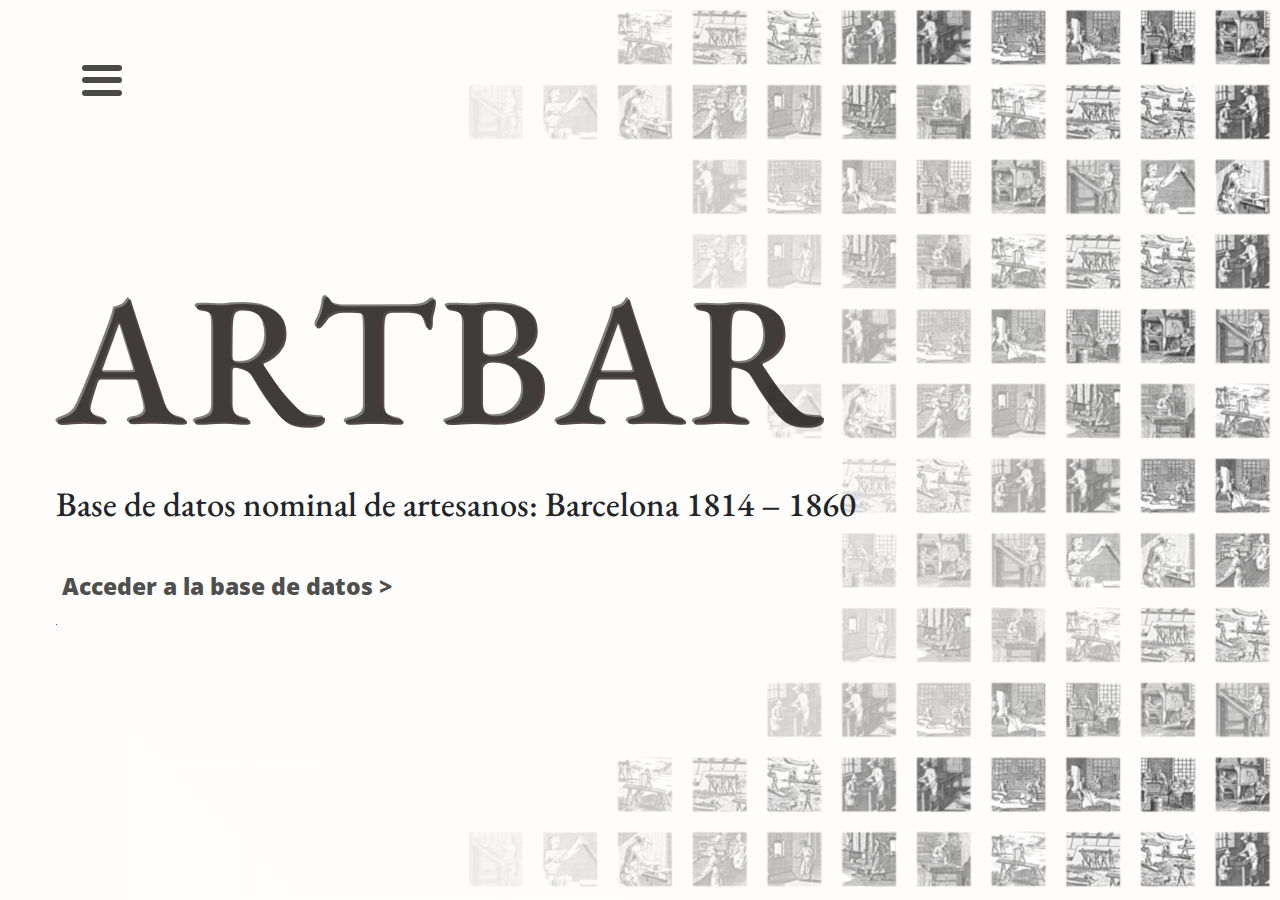
<file: index.html>
<!DOCTYPE html>
<html lang="en">
  <head>
    <meta charset="UTF-8" />
    <meta http-equiv="X-UA-Compatible" content="IE=edge" />
    <meta name="viewport" content="width=device-width, initial-scale=1.0" />
    <meta name="og:type" content="website" />
    <meta property="og:locale" content="es_ES" />
    <meta
      property="og:title"
      content="Artbar: Base nominal de artesanos en Barcelona entre los años 1814 y 1860."
    />
    <meta property="og:description" content="" />
    <!-- <meta property="og:url" content="https://... /> -->
    <meta property="og:image" content="src/photos/thumbnail.png" />
    <meta name="twiter:card" content="src/photos/thumbnail.png" />
    <link rel="icon" href="src/photos/a-logo.svg" />

    <link
      rel="stylesheet"
      href="https://cdn.jsdelivr.net/npm/bootstrap@5.2.3/dist/css/bootstrap.min.css"
    />
    <script
      src="https://cdn.jsdelivr.net/npm/bootstrap@5.2.3/dist/js/bootstrap.bundle.min.js"
      integrity="sha384-kenU1KFdBIe4zVF0s0G1M5b4hcpxyD9F7jL+jjXkk+Q2h455rYXK/7HAuoJl+0I4"
      crossorigin="anonymous"
    ></script>

    <link href="scss/custom.scss" rel="stylesheet" type="text/css" />
    <link href="src/styles.css" rel="stylesheet" type="text/css" />

    <link rel="preconnect" href="https://fonts.googleapis.com" />
    <link rel="preconnect" href="https://fonts.gstatic.com" crossorigin />
    <link
      href="https://fonts.googleapis.com/css2?family=EB+Garamond:wght@400;500&=Open+Sans:wght@300;400;800&display=swap"
      rel="stylesheet"
    />
    <link
      href="https://fonts.googleapis.com/icon?family=Material+Icons"
      rel="stylesheet"
    />

    <title>Artbar</title>
  </head>

  <body class="bg-top-left bg-home w-100" id="whole">
    <!-- Navbar -->
    <nav class="navbar navbar-light" style="box-shadow: none">
      <div class="">
        <label
          class="navbar-toggler hamburger-menu d-flex"
          type="button"
          data-bs-toggle="modal"
          data-bs-target="#menuModal"
          aria-label="Toggle navigation"
        >
          <input type="checkbox" />
        </label>
        <div
          class="modal fade"
          id="menuModal"
          tabindex="-1"
          aria-labelledby="menu-modal-label1"
          aria-hidden="true"
        >
          <div class="modal-dialog modal-fullscreen">
            <div class="modal-content">
              <div class="modal-header justify-content-center pb-0">
                <h4 class="modal-title text-center" id="menu-modal-label2">
                  menu
                </h4>
              </div>
              <div class="modal-body">
                <ul
                  class="navbar-nav justify-content-center align-items-center"
                  id="navbar-list"
                >
                  <li class="nav-item">
                    <a class="nav-link" href="/index.html" id="home-link"
                      >INICIO</a
                    >
                  </li>
                  <li class="nav-item">
                    <a class="nav-link" href="/proyecto.html" id="proyecto-link"
                      >SOBRE EL PROYECTO</a
                    >
                  </li>
                  <li class="nav-item">
                    <a
                      class="nav-link"
                      href="/base-datos.html"
                      id="base-datos-link"
                      >BASE DE DATOS</a
                    >
                  </li>
                  <li class="nav-item">
                    <a
                      class="nav-link"
                      href="/code/metodologia.html"
                      id="metodologia-link"
                      >METODOLOGÍA Y FUENTES</a
                    >
                  </li>
                  <li class="nav-item">
                    <a class="nav-link" href="/cita.html" id="cita-link"
                      >CÓMO CITAR</a
                    >
                  </li>
                  <li class="nav-item">
                    <a class="nav-link" href="/creditos.html" id="creditos-link"
                      >CRÉDITOS</a
                    >
                  </li>
                  <li class="nav-item">
                    <a class="nav-link" href="/contacto.html" id="contacto-link"
                      >CONTACTO</a
                    >
                  </li>
                </ul>
                <div class="search-wrapper shadow">
                  <form class="d-flex" id="search-form-in">
                    <input
                      class="form-control form-buscar"
                      type="search"
                      placeholder="Buscar"
                      aria-label="Buscar"
                      id="search-input-in"
                      alt="búsqueda"
                      autocomplete="off"
                    />
                    <button class="btn btn" type="submit" id="search-button-in">
                      <span
                        class="material-icons search-in"
                        id="google-icon-search-in"
                      >
                        search
                      </span>
                    </button>
                  </form>
                </div>
              </div>
            </div>
          </div>
        </div>
      </div>
    </nav>
    <!-- Fin Navbar -->

    <section class="landing-page" id="home">
      <div class="art-box px-3 py-2">
        <div class="titles-container">
          <h1 class="artbar-text">ARTBAR</h1>
          <h5 class="my-2">
            Base de datos nominal de artesanos: Barcelona 1814 – 1860
          </h5>
          <button
            class="ir-base button-title mt-4 pt-3"
            href="/base-datos.html"
          >
            <h6 class="button-text">Acceder a la base de datos ></h6>
          </button>
        </div>
      </div>
    </section>
  </body>
</html>
</file>
<file: src/styles.css>
@import url('https://fonts.googleapis.com/css2?family=Open+Sans:wght@300;400;800&display=swap');

.macbook-pro-14-option-9 .x11-negro {
  background-color: transparent;
  height: 64.760009765625px;
  min-width: 64.76025390625px;
  mix-blend-mode: normal;
  object-fit: cover;
  position: relative;
}

.screen * {
  -webkit-font-smoothing: antialiased;
  box-sizing: border-box;
}

.screen div {
  -webkit-text-size-adjust: none;
}

*,
*::after,
*::before {
  box-sizing: border-box;
}

:root {
  --bgwhite: #fffdfb;
  --artbarrojo1: #9e2a2b;
  --artblack: #000000b5;
  --black-l-op: #000000a0;
  --artgray: #4c4c4c;
  --font-titles: 'EB Garamond', Georgia, 'Times New Roman', Times, serif;
  --font-text: 'Open Sans', sans-serif;
  /*Calculated via https://utopia.fyi/*/
  --step--2: clamp(0.63rem, calc(0.61rem + 0.11vw), 0.9rem);
  --step--1: clamp(0.84rem, calc(0.78rem + 0.28vw), 1.5rem);
  --step-0: clamp(1.13rem, calc(0.99rem + 0.59vw), 2.5rem);
  --step-1: clamp(1.5rem, calc(1.23rem + 1.15vw), 4.17rem);
  --step-2: clamp(2rem, calc(1.5rem + 2.13vw), 6.95rem);
  --step-3: clamp(2.66rem, calc(1.77rem + 3.83vw), 11.58rem);
  --step-4: clamp(3.55rem, calc(1.96rem + 6.77vw), 19.31rem);
  --step-5: clamp(4.74rem, calc(1.97rem + 11.8vw), 32.18rem);

  --space-3xs: clamp(0.31rem, calc(0.28rem + 0.13vw), 0.63rem);
  --space-2xs: clamp(0.56rem, calc(0.49rem + 0.3vw), 1.25rem);
  --space-xs: clamp(0.88rem, calc(0.77rem + 0.43vw), 1.88rem);
  --space-s: clamp(1.13rem, calc(0.99rem + 0.59vw), 2.5rem);
  --space-m: clamp(1.69rem, calc(1.48rem + 0.89vw), 3.75rem);
  --space-l: clamp(2.25rem, calc(1.97rem + 1.18vw), 5rem);
  --space-xl: clamp(3.38rem, calc(2.96rem + 1.77vw), 7.5rem);
  --space-2xl: clamp(4.5rem, calc(3.95rem + 2.36vw), 10rem);
  --space-3xl: clamp(6.75rem, calc(5.92rem + 3.55vw), 15rem);
  /* One-up pairs */
  --space-3xs-2xs: clamp(0.31rem, calc(0.22rem + 0.4vw), 1.25rem);
  --space-2xs-xs: clamp(0.56rem, calc(0.43rem + 0.56vw), 1.88rem);
  --space-xs-s: clamp(0.88rem, calc(0.71rem + 0.7vw), 2.5rem);
  --space-s-m: clamp(1.13rem, calc(0.86rem + 1.13vw), 3.75rem);
  --space-m-l: clamp(1.69rem, calc(1.35rem + 1.42vw), 5rem);
  --space-l-xl: clamp(2.25rem, calc(1.72rem + 2.26vw), 7.5rem);
  --space-xl-2xl: clamp(3.38rem, calc(2.71rem + 2.85vw), 10rem);
  --space-2xl-3xl: clamp(4.5rem, calc(3.44rem + 4.51vw), 15rem);

  --letter-spacing5-2: calc((var(--step-5) - var(--step-2)) / var(--step-2));

  --margin-left: var(--space-xl);
  --margin-top: var(--space-xl);
  --margin-left-sm-scr: var(--space-m-l);

  --bar-width: var(--space-m-l);
  --bar-height: var(--space-3xs);
  --hamburger-gap: var(--space-3xs);
  --hamburger-margin: 4%;
  --animation-timing: 200ms ease-in-out;
  --hamburger-height: calc(var(--bar-height) * 3 + var(--hamburger-gap) * 2);
}

html,
body {
  max-width: 100%;
  overflow-x: hidden;
}

body {
  font-size: var(--step--1);
  font-family: var(--font-text);
  display: flex;
  flex-direction: column;
  justify-content: flex-start;
  align-items: flex-start;
  margin: 0;
  padding: 0px;
  gap: 0px;
  isolation: isolate;
  background: var(--bgwhite);
  font-family: var(--step-0);
  width: 100%;
  overflow-x: hidden;
}

main {
  margin-left: var(--margin-left);
  margin-top: var(--margin-top);
  overflow-x: hidden;
}

@media (max-width: 576px) {
  main {
    margin-left: var(--space-m-l);
  }
}

h1 {
  font-size: var(--step-5);
  font-family: var(--font-titles);
}

h2 {
  font-size: var(--step-4);
  font-family: var(--font-titles);
}

h3 {
  font-size: var(--step-3);
  font-family: var(--font-titles);
}

h4 {
  font-size: var(--step-2);
  font-family: var(--font-titles);
}

h5 {
  font-size: var(--step-1);
  font-family: var(--font-titles);
}

h6 {
  font-size: var(--step-0);
  font-family: var(--font-text);
  font-weight: 800;
  margin-bottom: var(--step-0);
}

p {
  font-size: var(--step--1);
  font-family: var(--font-text);
}

ul {
  font-size: var(--step--1);
  font-family: var(--font-text);
}

a {
  color: inherit;
}

/* HEADER */
.artbar-logo {
  display: flex;
  justify-content: center;
  background-image: url('/src/photos/4-black.png');
  background-size: var(--step-2);
  background-position: 45vw bottom;
  background-repeat: no-repeat;
}

.navbar-brand {
  height: var(--step-0);
  margin-top: var(--margin-top);
  text-transform: capitalize;
  opacity: 80%;
  background-image: linear-gradient (45deg, #ffecec, #ebebeb);
}

.artbar-logo {
  color: var(--artbarrojo1);
}

.artbar-logo:hover {
  background-image: none;
  color: var(--black-l-op);
}

/*NAVBAR*/
.navbar {
  margin-top: var(--space-m-l);
  margin-left: var(--margin-left);
  padding-top: var(--space-m-l);
}

.top-horiz-line {
  height: 1px;
  width: 78vw;
  background-color: var(--artblack);
  margin-left: var(--space-2xs);
  top: 0;
}

.navbar-toggler {
  border: none;
  box-shadow: none !important;
  padding-top: var(--space-s);
}

.nav-link {
  color: var(--artblack);
  font-size: var(--step-2);
  font-family: var(--font-text);
  font-weight: 800;
  gap: var(--space-l-xl);
}

.modal-content {
  background-color: rgba(255, 253, 251, 0.95);
  transition: translate var(--animation-timing);
  padding: 0.5rem 1rem;
  padding-top: calc(var(--hamburger-height) + var(--hamburger-margin));
  min-height: 100vh;
  z-index: 2;
}

.modal-title {
  font-family: var(--font-text);
}

#menu-modal-label2 {
  font-size: var(--step-0);
  color: var(--artgray);
}

/* Underline on hover */
.nav-link {
  display: inline-block;
  position: relative;
  color: var(--artblack);
}

.nav-link::after {
  content: '';
  position: absolute;
  width: 100%;
  transform: scaleX(0);
  height: var(--space-3xs);
  bottom: 0;
  left: 0;
  transform-origin: bottom right;
  transition: transform 0.25s ease-out;
  overflow: hidden;
  line-height: var(--space-3xs);
  color: var(--artblack);
  text-shadow: 0 calc(-1 * var(--space-3xs, 0em)) var(--c),
    0 calc(var(--space-3xs) - var(--space-3xs, 0em)) #fff;
  background: linear-gradient(var(--artbarrojo1) 0 0) no-repeat;
  transition: 0.3s 0s, background-position 0.3s calc(0.3s - var(--_s, 0s));
}

.nav-link:hover::after {
  transform: scaleX(1);
  transform-origin: bottom left;
}

/*Search button*/
.material-icons {
  font-size: var(--step-1) !important;
  color: var(--artblack);
}

.search-box {
  padding-top: var(--step-1);
}

.form-control {
  font-family: var(--font-text);
  padding: 1.3rem;
  border: none;
}

.form-control:focus {
  box-shadow: inset 0 2px 2px rgba(195, 195, 195, 0.075),
    0 0 8px rgba(241, 241, 241, 0.6);
}

#search-input-in {
  text-align: center;
  padding-left: var(--margin-left);
}

#search-input-in::placeholder {
  text-align: center;
  font-size: var(--step-0);
  font-weight: 300;
}

input:focus::placeholder {
  color: transparent;
  margin-left: var(--margin-left);
}

#search-input-in .form-control:active:focus {
  border: none;
  box-shadow: none;
  padding-left: var(--margin-left);
}

#search-wrapper-in {
  margin: 0 var(--space-3xl) 0 var(--space-3xl);
}

#search-form-in {
  background-color: white;
  max-height: fit-content;
  border-radius: 0px;
  margin-top: var(--space-l);
  border: 2px solid var(--artgray) 0.5;
  box-shadow: 0 1px 2px rgba(0, 0, 0, 0.3);
  overflow: hidden;
}

#menu-modal-label2 {
  font-weight: 300;
}

#modal-header {
  margin-bottom: var(--space-3xl);
  padding: 0px !important;
}

/*icons animation (based on WebDevSimplified video)*/
.hamburger-menu:has(input:checked) + .modal-content {
  translate: 0;
}

@media (max-width: 576px) {
  .hamburger-menu {
    margin-left: calc(var(--space-m-l) * -1) !important;
  }
}

.hamburger-menu {
  --x-width: calc(var(--hamburger-height) * 1.41421356237);
  display: flex;
  flex-direction: column;
  gap: var(--hamburger-gap);
  width: max-content;
  position: absolute;
  top: var(--hamburger-margin);
  left: var(--hamburger-margin);
  z-index: 999999;
  cursor: pointer;
}

.hamburger-menu:has(input:focus-visible)::before,
.hamburger-menu:has(input:focus-visible)::after,
.hamburger-menu input:focus-visible {
  border: 1px solid var(--bgwhite);
  box-shadow: 0 0 0 1px var(--artgray);
}

.hamburger-menu::before,
.hamburger-menu::after,
.hamburger-menu input {
  content: '';
  width: var(--bar-width);
  height: var(--bar-height);
  background-color: var(--artblack);
  border-radius: 9999px;
  transform-origin: left center;
  transition: opacity var(--animation-timing), width var(--animation-timing),
    rotate var(--animation-timing), translate var(--animation-timing);
}

.hamburger-menu input {
  appearance: none;
  padding: 0;
  margin: 0;
  outline: none;
  pointer-events: none;
}

.hamburger-menu:has(input:checked)::before {
  rotate: 45deg;
  width: var(--x-width);
  translate: 0 calc(var(--bar-height) / -2);
}

.hamburger-menu:has(input:checked)::after {
  rotate: -45deg;
  width: var(--x-width);
  translate: 0 calc(var(--bar-height) / 2);
}

.hamburger-menu input:checked {
  opacity: 0;
  width: 0;
}

.burger-menu:has(input:checked) + .modal-content {
  opacity: 0;
}

/*LANDING PAGE*/
.landing-page {
  display: flex;
  align-items: center;
  justify-content: center;
  margin: var(--margin-left-sm-scr);
}

#whole {
  height: 100vh;
  overflow: hidden;
}

.bg-home {
  background-image: linear-gradient(
      45deg,
      rgba(255, 255, 255, 0.3),
      rgba(255, 255, 255, 0.1)
    ),
    url(./photos/bg-image.png);
  background-repeat: repeat-y;
  background-size: 90vw;
  background-position: top right;
  height: max-content;
  z-index: -999;
  animation: slideBg 30s linear infinite alternate;
}

@keyframes slideBg {
  from {
    background-position: top right;
  }
  to {
    background-position: bottom right;
  }
}
/* based on https://css-tricks.com/cool-hover-effects-that-use-css-text-shadow/ */
.art-box {
  margin-top: var(--space-2xl-3xl);
  padding-left: var(--margin-left);
  display: grid;
  gap: 20px;
  place-content: center;
}

@media (max-width: 576px) {
  .art-box {
    margin-top: var(--margin-top);
    padding-left: 0;
  }
}

.button-title {
  color: var(--artblack);
  font-family: var(--font-titles);
  /* letter-spacing: var(--space-3xs); */
  flex-direction: row;
  justify-content: center;
  align-items: center;
  width: fit-content;
  height: fit-content;
  border: none;
  background: linear-gradient(var(--artbarrojo1) 0 0) no-repeat
    calc(200% - var(--i, 0) * 100%) 100% / 200%
    calc(100% * var(--i, 0) + 0.08em);
  transition: 0.3s calc(var(--i, 0) * 0.3s),
    background-position 0.3s calc(0.3s - calc(var(--i, 0) * 0.3s));
}

.button-title:hover {
  --i: 1;
  color: var(--bgwhite);
}

.button-text {
  text-align: left;

}

.titles-container {
  display: flex;
  flex-direction: row;
  flex-wrap: wrap;
  align-items: center;
  align-content: flex-start;
  height: 100%;
  max-width: 70%;
}

.artbar-text {
  letter-spacing: var(--space-3xs);
  color: var(--black-l-op);
  opacity: 80%;
  font-weight: 500;
  text-shadow: 1px 1px 35px rgb(255, 255, 255);
  text-shadow: 2px 2px rgb(45, 32, 32);
}

.base-nominal-text {
  /* letter-spacing: calc((100% - (var(--step-2))) / 34); */
  letter-spacing: var(--space-3xs);
  color: var(--artgray);
}

/* OTHER PAGES */
.main-content {
  margin-bottom: var(--margin-top);
}

.title-col {
  display: flex;
  text-align: center;
}

.proyecto-title {
  display: flex;
  justify-content: center;
  align-items: center;
  color: var(--bgwhite);
  background-color: var(--artbarrojo1);
  width: var(--step-4);
}

.text-col {
  max-width: 100%;
  max-height: max-content;
}

.text-container {
  margin-right: var(--margin-left);
}

.artbar-p {
  font-family: var(--font-titles);
  color: var(--artgray);
  text-transform: capitalize;
}

.red-text {
  color: var(--artbarrojo1);
}

.vertical-text {
  margin: 0;
  flex-direction: column;
  display: flex;
  justify-content: center;
  align-items: center;
}

@media (max-width: 576px) {
  .proyecto-title {
    width: 100%;
    height: var(--step-4);
    margin-right: var(--margin-left);
  }
  .text-container {
    margin-top: var(--margin-top);
  }
}

@media (min-width: 576px) {
  .proyecto-title {
    height: -webkit-fill-available;
    max-width: var(--step-3);
    padding-right: 0.5em;
    margin-left: var(--space-l);
  }
  .title-col {
    align-items: baseline;
    justify-content: end;
    max-width: 100%;
  }
  .text-container {
    display: block;
    max-width: 40vw;
    max-height: max-content;
    margin-left: var(--margin-left);
  }
  .vertical-text {
    writing-mode: vertical-lr;
    transform: rotate(180deg);
    text-align: center;
    display: flex;
  }
}

/* METODOLOGIA */
#fuentes a {
  display: inline-block;
  position: relative;
  text-decoration: none;
  color: var(--artblack);
}

#fuentes a::after {
  content: '';
  position: absolute;
  width: 100%;
  transform: scaleX(0);
  height: 2px;
  bottom: 0;
  left: 0;
  transform-origin: bottom right;
  transition: transform 0.25s ease-out;
  overflow: hidden;
  line-height: var(--space-3xs);
  color: var(--artblack);
  text-shadow: 0 calc(-1 * var(--space-3xs, 0em)) var(--c),
    0 calc(var(--space-3xs) - var(--space-3xs, 0em)) #fff;
  background: linear-gradient(var(--artbarrojo1) 0 0) no-repeat;
  transition: 0.3s 0s, background-position 0.3s calc(0.3s - var(--_s, 0s));
}
#fuentes a:hover::after {
  transform: scaleX(1);
  transform-origin: bottom left;
}

/*CITA*/

#grupo-box-cita{
margin-top:auto;
align-items: baseline;
text-align: start;
align-content: baseline;}

#cita-box{}


/*CRÉDITOS*/
.grupo-box {
  gap: var(--space-3xs);
  max-height: var(--space-2xl-3xl);
  align-items: center;
}

.grupo-investigacion {
  font-family: var(--font-titles);
  font-weight: 400;
  margin: 0;
}

.grupo-link {
  color: var(--artblack);
  text-decoration: none;
  background-image: linear-gradient(var(--artbarrojo1), var(--artbarrojo1));
  background-position: 0% 100%;
  background-repeat: no-repeat;
  background-size: 0% 2px;
  transition: background-size 0.3s;
}

.grupo-link:hover,
.grupo-link:focus {
  background-size: 100% 2px;
  color: var(--artblack);
}

.logos-creditos {
  display: flex;
  align-items: center;
  justify-content: center;
  margin-bottom: var(--margin-top);
  margin-left: var(--space-3xl);
  margin-right: var(--space-2xl);
  padding-top: var(--space-m);
}

.logos-creditos div {
  display: flex;
  justify-content: center;
}

.links-organizaciones {
  display: flex;
  justify-content: center;
  align-items: center;
}

@media (max-width: 576px) {
  .grupo-box {
    margin-top: var(--margin-top);
  }
  .logos-creditos {
    margin-left: var(--space-m-l);
    padding: var(--space-m-l);
  }
}

/*CONTACT*/
.controls .row {
  margin-bottom: var(--space-m);
}

.contact-container {
  font-family: var(--font-text);
  width: 100%;
  margin-right: var(--margin-left);
}

.help-block.with-errors {
  color: #ff5050;
  margin-top: 5px;
}

.form-card {
  display: flex;
  justify-content: center;
}

.card {
  width: 50vw;
  display: flex;
  justify-content: center;
  background: linear-gradient(45deg, #ffecec, #ebebeb);
  border-radius: 0;
  border: none;
}

@media (max-width: 576px) {
  .card {
    width: 100%;
    margin-right: var(--margin-left);
  }
}

.contacto-form::placeholder {
  text-align: left;
  font-size: var(--step--1);
  font-weight: 300;
}

.contacto-form::placeholder:focus {
  border: 1px solid #ff5050;
}

.contacto-form::-webkit-input-placeholder {
  text-align: left;
}

.contacto-form:-moz-placeholder {
  text-align: left;
}

.contacto-form .search-box {
  padding-top: var(--step-5);
}

.contacto-form {
  font-family: var(--font-text);
  padding: 0.5rem;
  border: none;
}

#form_message:focus::placeholder {
  color: transparent;
  margin-left: var(--margin-left);
}

.pie {
  font-size: var(--step--2);
  margin-top: var(--space-m);
}

#btn-enviar {
  background-image: linear-gradient(
    to right,
    #e52d27 0%,
    #9e2a2b 51%,
    #9e2a2b 100%
  );
  height: fit-content;
  padding: var(--space-2xs);
  text-align: center;
  text-transform: uppercase;
  transition: 0.5s;
  background-size: 200% auto;
  color: var(--bgwhite);
  display: block;
  font-weight: 400;
  text-transform: uppercase;
  letter-spacing: 0.2em;
  width: 50%;
  border-radius: 0;
  margin: var(--space-m) 0;
}

#btn-enviar:hover {
  background-position: right center;
  color: var(--bgwhite);
  text-decoration: none;
  box-shadow: 0.5em 0.5em 0 var(--artgray);
}

#form_need {
  margin: 0;
  padding: var(--space-3xs-2xs);
  display: flex;
  align-items: center;
  font-size: var(--step--1);
}

#popup-container {
  position: fixed;
  top: 0;
  left: 0;
  width: 100%;
  height: 100%;
  background-color: rgba(0, 0, 0, 0.4);
  z-index: 999;
  display: none;
}

#popup-content {
  position: absolute;
  top: 50%;
  left: 50%;
  transform: translate(-50%, -50%);
  background-color: var(--bgwhite);
  padding: 20px;
  border-radius: 0px;
  text-align: center;
  box-shadow: inset 0 2px 2px rgba(195, 195, 195, 0.075),
    0 0 8px rgba(241, 241, 241, 0.6);
}

#popup-message {
  font-family: var(--font-text);
  font-size: var(--step--1);
  margin: 0;
  padding: var(--step-0);
  color: var(--artblack);
  display: flex;
  justify-content: center;
  align-items: center;
}

#popup-close {
  position: absolute;
  top: 5px;
  right: 5px;
  border: none;
  background-color: transparent;
  font-size: 20px;
  cursor: pointer;
}

#popup-close:hover,
#popup-close:focus {
  color: var(--artbarrojo1);
  text-decoration: none;
  cursor: pointer;
}

.hidden {
  display: none;
}
</file>
